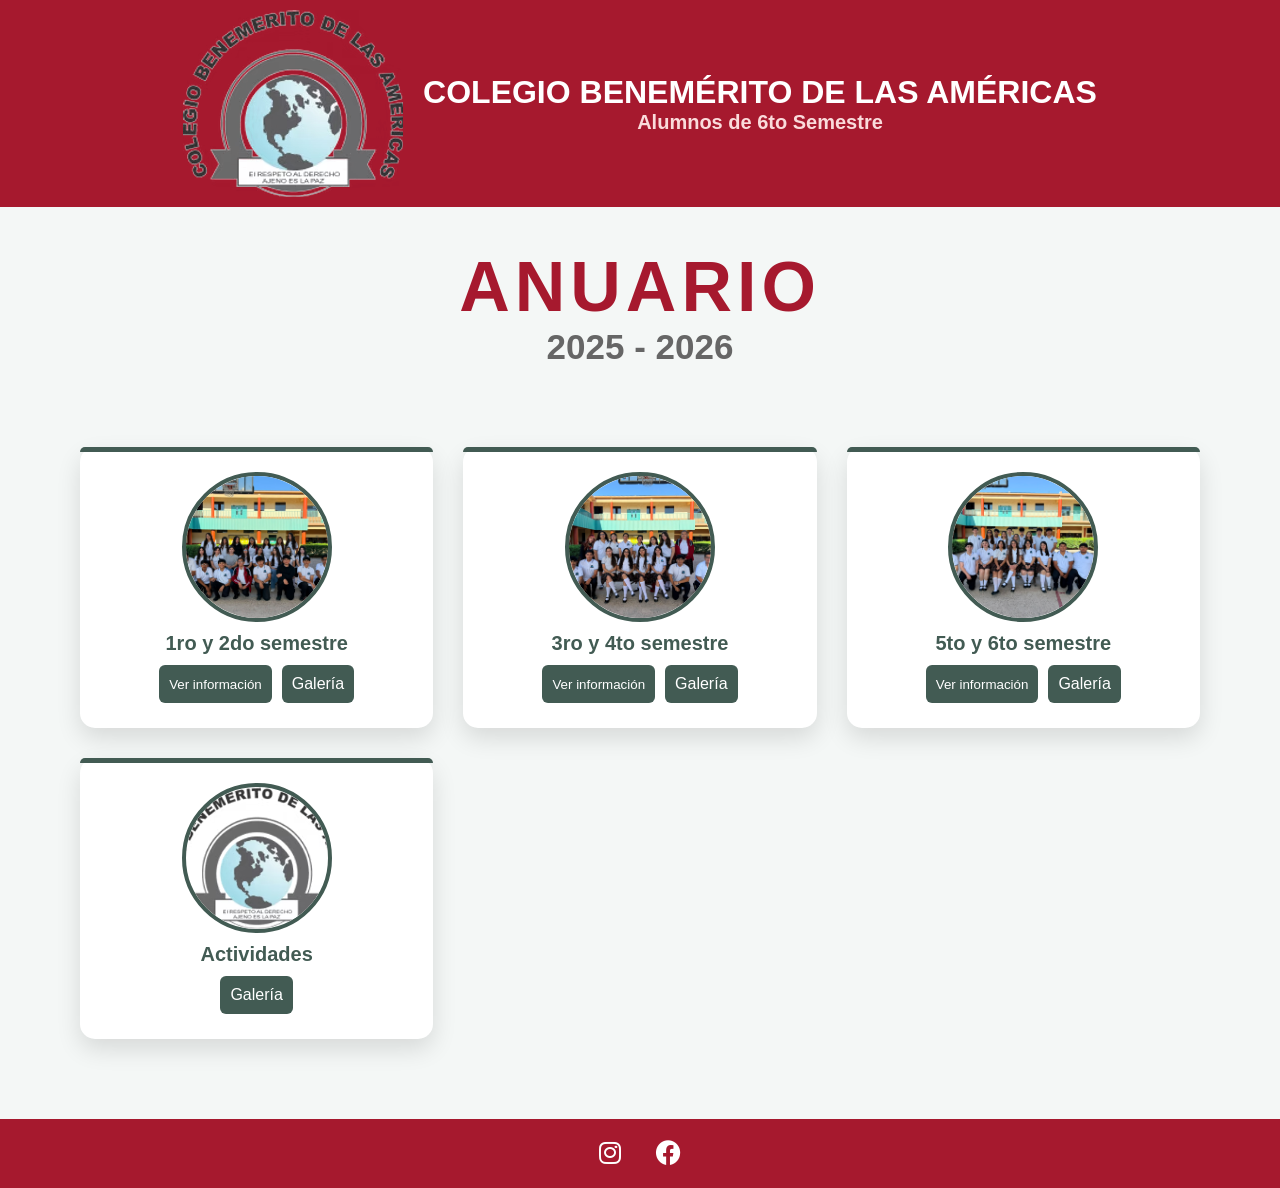
<file: index.html>
<!DOCTYPE html>
<html lang="es">
<head>
<meta charset="UTF-8">
<meta name="viewport" content="width=device-width, initial-scale=1.0">
<title>Anuario - Colegio Benemérito de las Américas</title>

<link rel="stylesheet" href="https://cdnjs.cloudflare.com/ajax/libs/font-awesome/6.0.0/css/all.min.css">
<link rel="shortcut icon" href="1.png">

<style>

/* ===== RESET ===== */
* {
    margin: 0;
    padding: 0;
    box-sizing: border-box;
    font-family: Arial, sans-serif;
}

body {
    background-color: #f4f7f6;
    color: #333;
}

/* ===== BOTÓN REGRESO ===== */
.back-button {
    position: fixed;
    top: 20px;
    left: 20px;
    background: #425b53;
    color: white;
    padding: 10px 15px;
    border-radius: 30px;
    text-decoration: none;
    font-size: 14px;
    display: flex;
    align-items: center;
    gap: 8px;
    box-shadow: 0 5px 15px rgba(0,0,0,0.2);
    transition: all 0.3s ease;
    z-index: 3000;
}

.back-button:hover {
    background: #801323;
    transform: translateX(-5px) scale(1.05);
}

/* ===== HEADER ===== */
.main-header {
    background-color: #A6192E;
    color: white;
    display: flex;
    align-items: center;
    justify-content: center;
    padding: 10px;
    gap: 20px;
    flex-wrap: wrap;
}

.logo-container img {
    width: 100px;
}

.header-text {
    text-align: center;
}

.header-text h1 {
    font-size: 32px;
}

.alumnos {
    font-size: 20px;
    font-weight: bold;
    color: #fadbdb;
}

/* ===== HERO ===== */
.hero-section {
    text-align: center;
    padding: 40px 20px;
}

.anuario-title {
    font-size: 70px;
    letter-spacing: 5px;
    color: #A6192E;
}

.ano-title {
    font-size: 35px;
    color: #666;
}

/* ===== GRID ===== */
.students-grid {
    display: grid;
    grid-template-columns: repeat(auto-fit, minmax(300px, 1fr));
    gap: 30px;
    padding: 40px;
    max-width: 1200px;
    margin: auto;
}

/* ===== CARD ===== */
.student-card {
    background: white;
    border-radius: 15px;
    padding: 25px;
    text-align: center;
    box-shadow: 0 10px 25px rgba(0,0,0,0.12);
    transition: all 0.3s ease;
    position: relative;
}

.student-card::before {
    content: "";
    position: absolute;
    top: 0;
    left: 0;
    width: 100%;
    height: 5px;
    background: #425b53;
    border-radius: 15px 15px 0 0;
}

.student-card:hover {
    transform: translateY(-8px) scale(1.02);
}

/* FOTO */
.photo-container {
    width: 150px;
    height: 150px;
    margin: auto;
    border-radius: 50%;
    overflow: hidden;
    border: 4px solid #425b53;
}

.photo-container img {
    width: 100%;
    height: 100%;
    object-fit: cover;
}

/* TITULO */
.student-card h2 {
    font-size: 20px;
    color: #425b53;
    margin-top: 10px;
}

/* BOTONES */
.card-buttons {
    display: flex;
    justify-content: center;
    gap: 10px;
    margin-top: 10px;
}

button {
    background-color: #425b53;
    color: white;
    border: none;
    padding: 10px;
    border-radius: 6px;
    cursor: pointer;
    transition: 0.3s;
}

button:hover {
    background-color: #801323;
}

/* BOTÓN GALERÍA */
.galleryButton {
    background-color: #425b53;
    color: white;
    padding: 10px;
    border-radius: 6px;
    text-decoration: none;
    display: inline-block;
    transition: 0.3s;
}

.galleryButton:hover {
    background-color: #801323;
}

/* INFO */
.infoDiv {
    margin-top: 15px;
    text-align: left;
    font-size: 14px;
}

.hidden {
    display: none;
}

/* 🔻 FOOTER REDES */
.footer {
    background: #A6192E;
    text-align: center;
    padding: 20px;
    margin-top: 40px;
}

.footer a {
    color: white;
    font-size: 25px;
    margin: 0 15px;
    text-decoration: none;
    transition: 0.3s;
}

.footer a:hover {
    color: #fadbdb;
}

</style>
</head>

<body>

<!--<a href="javascript:history.back()" class="back-button">
    <i class="fa-solid fa-arrow-left"></i> Regresar
</a>-->

<header class="main-header">
    <img src="1.png">
    <div class="header-text">
        <h1>COLEGIO BENEMÉRITO DE LAS AMÉRICAS</h1>
        <p class="alumnos">Alumnos de 6to Semestre</p>
    </div>
</header>

<section class="hero-section">
    <h2 class="anuario-title">ANUARIO</h2>
    <h3 class="ano-title">2025 - 2026</h3>
</section>

<main class="students-grid">

<!-- 1 -->
<article class="student-card">
    <div class="photo-container"><img src="Foto grupal 1er.jpeg"></div>
    <h2>1ro y 2do semestre</h2>
    <div class="card-buttons">
        <button onclick="toggleInfo(this)">Ver información</button>
        <a href="galerias.html" class="galleryButton">Galería</a>
    </div>
    <div class="infoDiv hidden">
        <p><strong>Frase:</strong> "El primer paso es el más importante."</p>
    </div>
</article>

<!-- 2 -->
<article class="student-card">
    <div class="photo-container"><img src="Foto grupal 3ro.jpeg"></div>
    <h2>3ro y 4to semestre</h2>
    <div class="card-buttons">
        <button onclick="toggleInfo(this)">Ver información</button>
        <a href="galeria1.html" class="galleryButton">Galería</a>
    </div>
    <div class="infoDiv hidden">
        <p><strong>Frase:</strong> "Seguimos avanzando sin rendirnos."</p>
    </div>
</article>

<!-- 3 -->
<article class="student-card">
    <div class="photo-container"><img src="Foto grupal 5to.jpeg"></div>
    <h2>5to y 6to semestre</h2>
    <div class="card-buttons">
        <button onclick="toggleInfo(this)">Ver información</button>
        <a href="galeria2.html" class="galleryButton">Galería</a>
    </div>
    <div class="infoDiv hidden">
        <p><strong>Frase:</strong> "Hoy cerramos un capítulo, mañana escribimos otro."</p>
    </div>
</article>

<!-- 4 -->
<article class="student-card">
    <div class="photo-container"><img src="1.png"></div>
    <h2>Actividades</h2>
    <div class="card-buttons">
        <a href="galeria3.html" class="galleryButton">Galería</a>
    </div>
</article>

</main>

<!-- 🔻 REDES SOCIALES -->
<footer class="footer">
    <a href="https://www.instagram.com/colegiobenemerito/" target="_blank"><i class="fab fa-instagram"></i></a>
    <a href="https://www.facebook.com/ColegioBenemeritoDeLasAmericas" target="_blank"><i class="fab fa-facebook"></i></a>
</footer>

<script>
function toggleInfo(btn){
    const info = btn.closest('.student-card').querySelector('.infoDiv');
    info.classList.toggle('hidden');
}
</script>

</body>
</html>
</file>
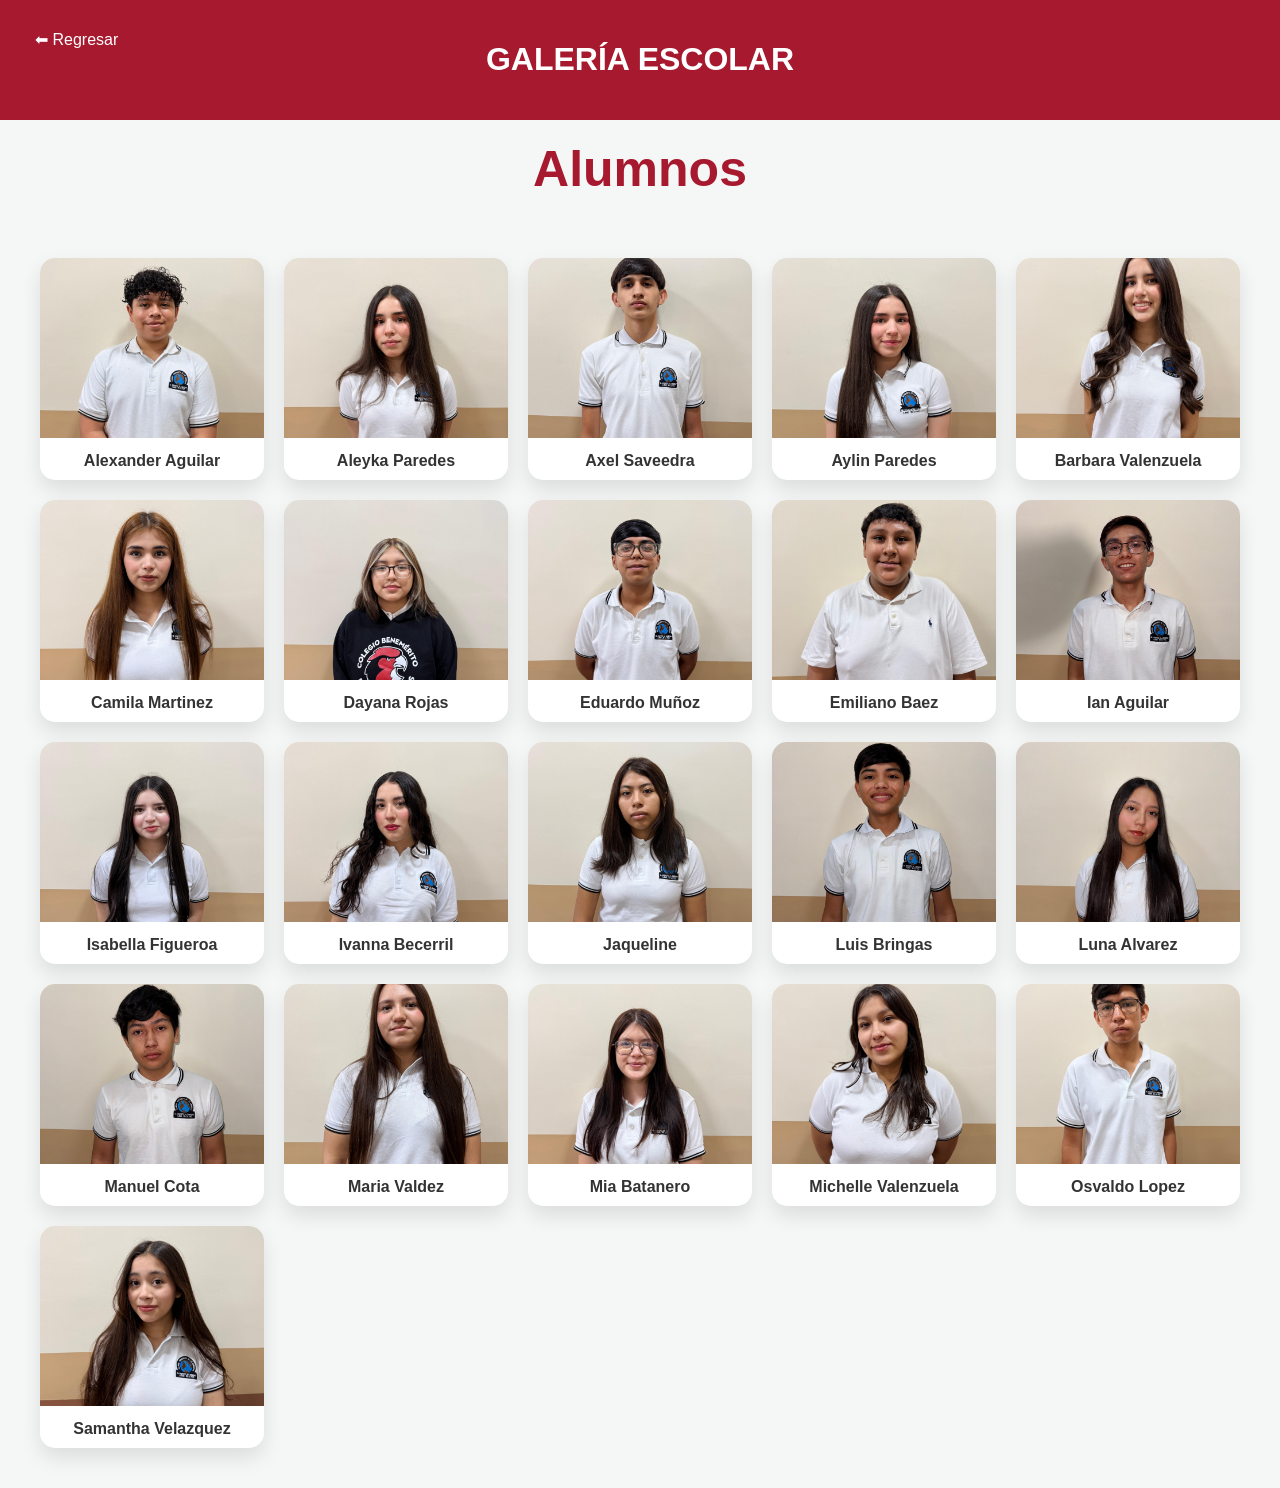
<file: Galeria1sem.html>
<!DOCTYPE html>
<html lang="es">
<head>
<meta charset="UTF-8">
<meta name="viewport" content="width=device-width, initial-scale=1.0">
<title>Galería Escolar</title>

<style>

/* ===== BASE ===== */
body{
    margin:0;
    font-family: Arial;
    background:#f4f7f6;
}

/* HEADER */
.header{
    background:#A6192E;
    color:white;
    text-align:center;
    padding:20px;
}
/* BOTÓN REGRESO */
.back-button {
    position: fixed;
    top: 20px;
    left: 20px;
    background: #A6192E;
    color: white;
    padding: 10px 15px;
    border-radius: 30px;
    text-decoration: none;
}
/* TITULO */
.title{
    text-align:center;
    font-size:50px;
    color:#A6192E;
    margin:20px;
}
    
/* GRID */
.gallery-grid{
    display:grid;
    grid-template-columns:repeat(auto-fit,minmax(220px,1fr));
    gap:20px;
    padding:40px;
}

.item{
    background:white;
    border-radius:15px;
    overflow:hidden;
    box-shadow:0 10px 20px rgba(0,0,0,0.1);
    transition:0.3s;
    cursor:pointer;
}

.item:hover{
    transform:scale(1.05);
}

.item img{
    width:100%;
    height:180px;
    object-fit:cover;
}

.caption{
    padding:10px;
    text-align:center;
    font-weight:bold;
    color:#333;
}

/* LIGHTBOX */
.lightbox{
    display:none;
    position:fixed;
    top:0;
    left:0;
    width:100%;
    height:100%;
    background:rgba(0,0,0,0.9);
    justify-content:center;
    align-items:center;
    flex-direction:column;
    z-index:9999;
}

.lightbox img{
    max-width:90%;
    max-height:80%;
    border-radius:10px;
}

button{
    margin:10px;
    padding:10px 15px;
    font-size:18px;
    cursor:pointer;
    border:none;
    border-radius:5px;
    background:#A6192E;
    color:white;
}

</style>
</head>

<body>
<a href="javascript:history.back()" class="back-button">⬅ Regresar</a>

<div class="header">
    <h1>GALERÍA ESCOLAR</h1>
</div>

<h2 class="title">Alumnos</h2>

<div class="gallery-grid">

<div class="item" onclick="openGallery(0)">
    <img src="Alexander Aguilar.jpeg">
    <div class="caption">Alexander Aguilar</div>
</div>

<div class="item" onclick="openGallery(1)">
    <img src="Aleyka Paredes.jpeg">
    <div class="caption">Aleyka Paredes</div>
</div>

<div class="item" onclick="openGallery(2)">
    <img src="Axel Saveedra.jpeg">
    <div class="caption">Axel Saveedra</div>
</div>

<div class="item" onclick="openGallery(3)">
    <img src="Aylin Paredes.jpeg">
    <div class="caption">Aylin Paredes</div>
</div>

<div class="item" onclick="openGallery(4)">
    <img src="Barbara Valenzuela.jpeg">
    <div class="caption">Barbara Valenzuela</div>
</div>

<div class="item" onclick="openGallery(5)">
    <img src="Camila Martinez.jpeg">
    <div class="caption">Camila Martinez</div>
</div>

<div class="item" onclick="openGallery(6)">
    <img src="Dayana Rojas.jpeg">
    <div class="caption">Dayana Rojas</div>
</div>

<div class="item" onclick="openGallery(7)">
    <img src="Eduardo Muñoz.jpeg">
    <div class="caption">Eduardo Muñoz</div>
</div>

<div class="item" onclick="openGallery(8)">
    <img src="Emiliano Baez.jpeg">
    <div class="caption">Emiliano Baez</div>
</div>

<div class="item" onclick="openGallery(9)">
    <img src="Ian Aguilar.jpeg">
    <div class="caption">Ian Aguilar</div>
</div>

<div class="item" onclick="openGallery(10)">
    <img src="Isabella Figueroa.jpeg">
    <div class="caption">Isabella Figueroa</div>
</div>

<div class="item" onclick="openGallery(11)">
    <img src="Ivanna Becerril.jpeg">
    <div class="caption">Ivanna Becerril</div>
</div>

<div class="item" onclick="openGallery(12)">
    <img src="Jaqueline.jpeg">
    <div class="caption">Jaqueline</div>
</div>

<div class="item" onclick="openGallery(14)">
    <img src="Luis Bringas.jpeg">
    <div class="caption">Luis Bringas</div>
</div>

<div class="item" onclick="openGallery(15)">
    <img src="Luna Alvarez.jpeg">
    <div class="caption">Luna Alvarez</div>
</div>

<div class="item" onclick="openGallery(14)">
    <img src="Manuel Cota.jpeg">
    <div class="caption">Manuel Cota</div>
</div>

<div class="item" onclick="openGallery(14)">
    <img src="Maria Valdez.jpeg">
    <div class="caption">Maria Valdez</div>
</div>

<div class="item" onclick="openGallery(14)">
    <img src="Mia Batanero.jpeg">
    <div class="caption">Mia Batanero</div>
</div>  

<div class="item" onclick="openGallery(14)">
    <img src="Michelle Valenzuela.jpeg">
    <div class="caption">Michelle Valenzuela</div>
</div>

<div class="item" onclick="openGallery(14)">
    <img src="Osvaldo Lopez.jpeg">
    <div class="caption">Osvaldo Lopez</div>
</div>

<div class="item" onclick="openGallery(14)">
    <img src="Samantha Velazquez.jpeg">
    <div class="caption">Samantha Velazquez</div>
</div>

</div>

<!-- LIGHTBOX -->
<div class="lightbox" id="lightbox">
    <img id="img">

    <div>
        <button onclick="prev()">⬅</button>
        <button onclick="next()">➡</button>
        <button onclick="closeBox()">Cerrar</button>
    </div>
</div>

<script>

const images = [
"Alexander Aguilar.jpeg",
"Aleyka Paredes.jpeg",
"Axel Saveedra.jpeg",
"Aylin Paredes.jpeg",
"Barbara Valenzuela.jpeg",
"Camila Martinez.jpeg",
"Dayana Rojas.jpeg",
"Eduardo Muñoz.jpeg",
"Emiliano Baez.jpeg",
"Ian Aguilar.jpeg",
"Isabella Figueroa.jpeg",
"Ivanna Becerril.jpeg",
"Jaqueline.jpeg",
"Luis Bringas.jpeg",
"Luna Alvarez.jpeg",
"Manuel Cota.jpeg",
"Maria Valdez.jpeg",
"Mia Batanero.jpeg",
"Michelle Valenzuela.jpeg",
"Osvaldo Lopez.jpeg",
"Samantha Velazquez.jpeg"
];

let index = 0;

function openGallery(i){
    index = i;
    document.getElementById("lightbox").style.display = "flex";
    show();
}

function show(){
    document.getElementById("img").src = images[index];
}

function next(){
    index++;

    if(index >= images.length){
        index = 0;
    }

    show();
}

function prev(){
    index--;

    if(index < 0){
        index = images.length - 1;
    }

    show();
}

function closeBox(){
    document.getElementById("lightbox").style.display = "none";
}

/* TECLADO */
document.addEventListener("keydown", function(e){

    if(e.key === "ArrowRight"){
        next();
    }

    if(e.key === "ArrowLeft"){
        prev();
    }

    if(e.key === "Escape"){
        closeBox();
    }

});

</script>

</body>
</html>
</file>
